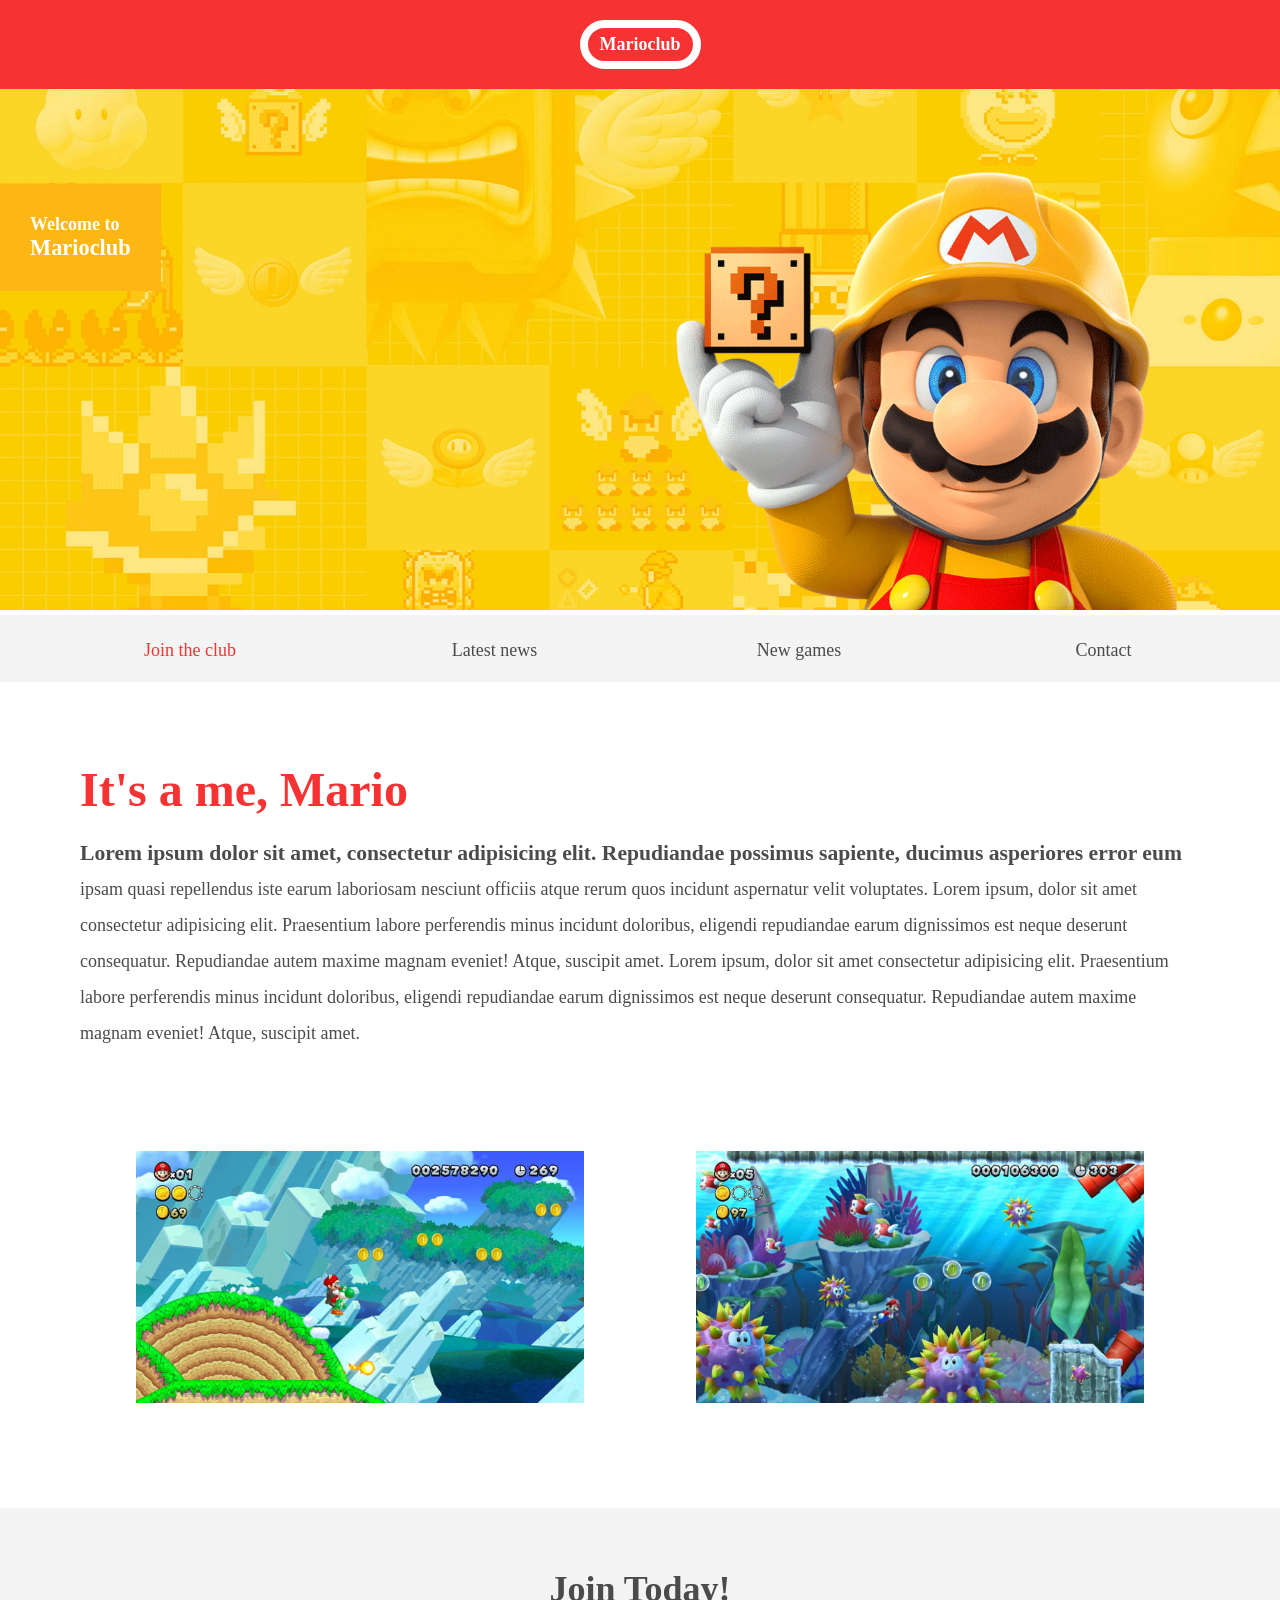
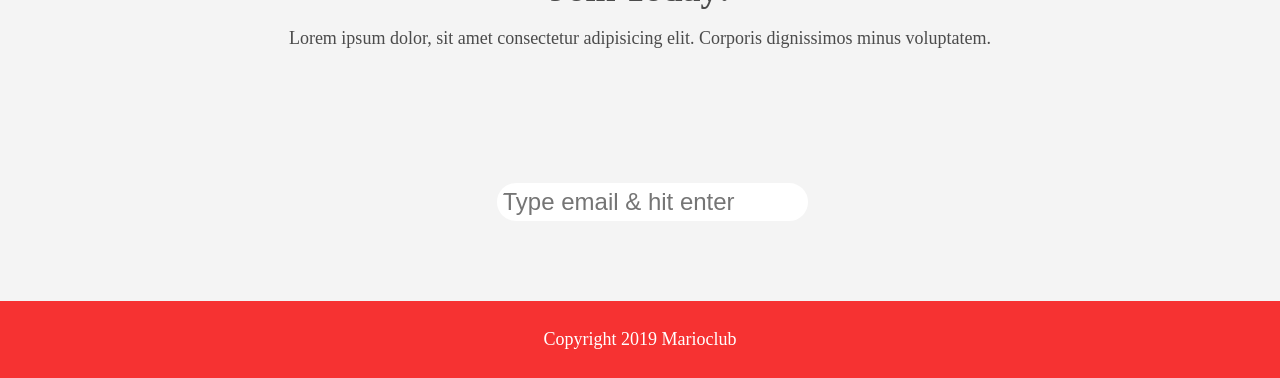
<file: index.html>
<!DOCTYPE html>
<html lang="en">

<head>
    <meta name="viewport" content="width=device-width, initial-scale=1.0">
    <!--- DONE Write the correct path to the favicon.ico inside the href attribute below --->
    <link rel="shortcut icon" href="/img/favicon.ico" type="image/x-icon">

    <!---  DONE Write the correct path to the favicon.ico inside the href attribute below --->
    <link rel="icon" href="/img/favicon.ico" type="image/x-icon">

    <!--- DONE Add a link to stylesheet --->
        <link rel="stylesheet" href="/CSS/style.css">
    <title>Marioclub</title>
</head>

<body>
    <header>
        <!--- DONE Convert h1 tag into a clickable link that opens the landingpage - index.html --->
        <a href="index.html"><h1>Marioclub</h1></a>
    </header>
    <section class="banner">
        <!--- DONE Add a image tag that displays banner.jpg and add an alt attribute with following text "marioclub welcome banner"  --->
        <img src="/img/banner.jpg" alt="marioclub welcome banner">
        <div class="welcome">
            <h2>Welcome to <br><span>Marioclub</span></h2>
        </div>
    </section>
    <nav class="main-nav">
        <ul>
            <!--- Add a link around the <li>Join the club</li> tag that refers to index.html and inside the link tag add a class attribute named "join" --->
            <li><a href="index.html" class="join">Join the club</a></li>
            <!--- Add a link tag around the <li>Latest news</li> tag that refers to news.html --->
            <li><a href="news.html">Latest news</a></li>
            <!--- Add a link tag around the <li>New games</li> tag that refers to games.html --->
            <li><a href="games.html">New games</a></li>
            <!--- Add a link tag around the <li>Contact</li> tag that refers to contact.html --->
            <li><a href="contact.html">Contact</a></li>
        </ul>
    </nav>
    <main>
        <article>
            <h2>It's a me, Mario</h2>
            <p>Lorem ipsum dolor sit amet, consectetur adipisicing elit. Repudiandae possimus sapiente, ducimus asperiores error eum ipsam quasi repellendus iste earum laboriosam nesciunt officiis atque rerum quos incidunt aspernatur velit voluptates. Lorem ipsum, dolor sit amet consectetur adipisicing elit. Praesentium labore perferendis minus incidunt doloribus, eligendi repudiandae earum dignissimos est neque deserunt consequatur. Repudiandae autem maxime magnam eveniet! Atque, suscipit amet. Lorem ipsum, dolor sit amet consectetur adipisicing elit. Praesentium labore perferendis minus incidunt doloribus, eligendi repudiandae earum dignissimos est neque deserunt consequatur. Repudiandae autem maxime magnam eveniet! Atque, suscipit amet.</p>
        </article>
        <ul class="images">
            <!--- Add an image tag inside <li> tag that displays image "thumb-1.jpg" and add an alt attribute with following text "mario thumbnail 1 --->
            <li><img src="/img/thumb-1.JPG" alt="mario thumbnail 1"></li>
            <!--- Add an image tag inside <li> tag that displays image "thumb-2.jpg" and add an alt attribute with following text "mario thumbnail 2 --->
            <li><img src="/img/thumb-2.jpg" alt="mario thumbnail 2"></li>
        </ul>
    </main>
    <section class="join">
        <h2>Join Today!</h2>
        <p>Lorem ipsum dolor, sit amet consectetur adipisicing elit. Corporis dignissimos minus voluptatem.</p>
        <form>
            <input type="email" name="email" placeholder="Type email & hit enter" required>
        </form>
    </section>
    <footer>
        <p class="copyright">Copyright 2019 Marioclub</p>
    </footer>
</body>

</html>
</file>
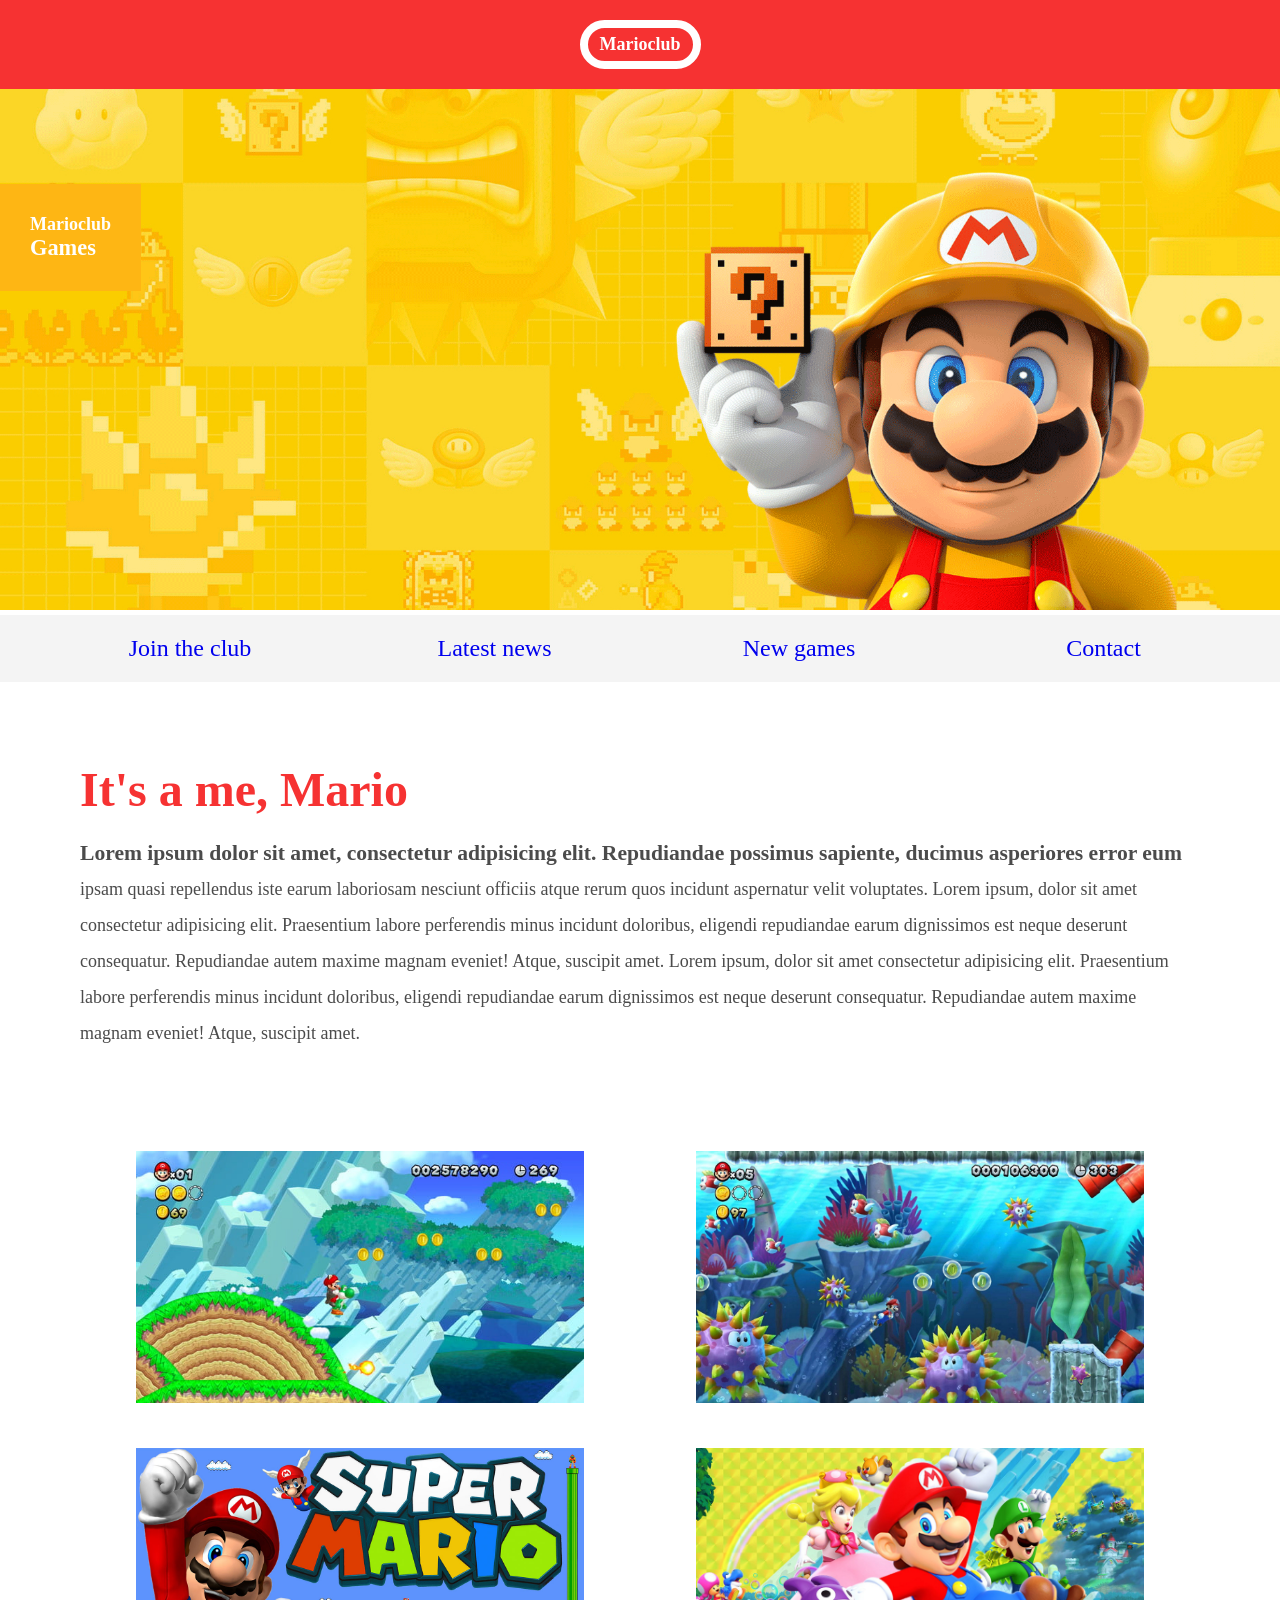
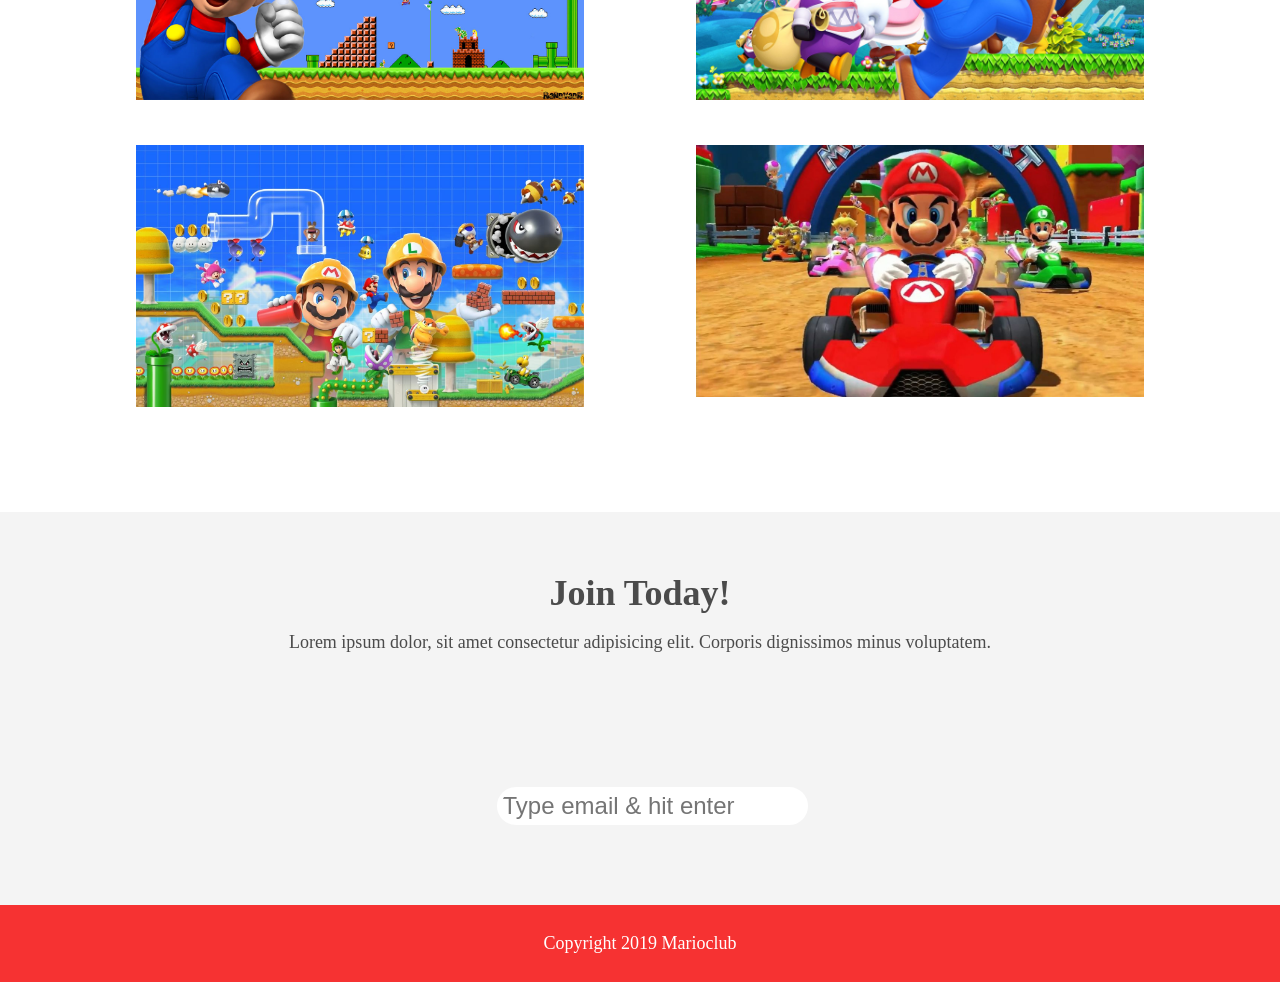
<file: games.html>
<!DOCTYPE html>
<html lang="en">

<head>
    <meta name="viewport" content="width=device-width, initial-scale=1.0">
    <!--- Write the correct path to the favicon.ico inside the href attribute below --->
    <link rel="shortcut icon" href="img/favicon.ico" type="image/x-icon">

    <!--- Write the correct path to the favicon.ico inside the href attribute below --->
    <link rel="icon" href="img/favicon.ico" type="image/x-icon">

    <!--- Add a link to stylesheet --->
    <link rel="stylesheet" href="CSS/style.css">
    <title>Marioclub Games</title>
</head>

<body>
    <header>
        <!--- Convert h1 tag into a clickable link that opens the landingpage - index.html --->
        <a href="index.html"><h1>Marioclub</h1></a>
    </header>
    <section class="banner">
        <!--- Add a image tag that displays banner.jpg and add an alt-attribute with following text "marioclub welcome banner"  --->

        <img src="img/banner.jpg" alt="marioclub welcome banner">

        <div class="welcome">
            <h2>Marioclub<br><span>Games</span></h2>
        </div>
    </section>
    <nav class="main-nav">
        <ul>
            <!--- Add a link around the <li>Join the club</li> tag that refers to index.html --->
            <a href="index.html"><li>Join the club</li></a>
            <!--- Add a link tag around the <li>Lastest news</li> tag that refers to news.html --->
            <a href="news.html"><li>Latest news</li></a>
            <!--- Add a link tag around the <li>New games</li> tag that refers to games.html and inside the link tag add a class attribute named "join" --->
            <a href="games.html"><li>New games</li></a>
            <!--- Add a link tag around the <li>Contact</li> tag that refers to contact.html  --->
            <a href="contact.html"><li>Contact</li></a>
        </ul>
    </nav>
    <main>
        <article>
            <h2>It's a me, Mario</h2>
            <p>Lorem ipsum dolor sit amet, consectetur adipisicing elit. Repudiandae possimus sapiente, ducimus asperiores error eum ipsam quasi repellendus iste earum laboriosam nesciunt officiis atque rerum quos incidunt aspernatur velit voluptates. Lorem ipsum, dolor sit amet consectetur adipisicing elit. Praesentium labore perferendis minus incidunt doloribus, eligendi repudiandae earum dignissimos est neque deserunt consequatur. Repudiandae autem maxime magnam eveniet! Atque, suscipit amet. Lorem ipsum, dolor sit amet consectetur adipisicing elit. Praesentium labore perferendis minus incidunt doloribus, eligendi repudiandae earum dignissimos est neque deserunt consequatur. Repudiandae autem maxime magnam eveniet! Atque, suscipit amet.</p>
        </article>
        <ul class="images">
            <li class="coverimage">
                <!--- Add an image tag inside <li> tag that displays image "thumb-1.jpg" and add an alt-attribute with following text "mario thumbnail 1 --->
                    <img src="img/thumb-1.JPG" alt="mario thumbnail 1">
            </li>
            <li class="coverimage">
                <!--- Add an image tag inside <li> tag that displays image "thumb-2.jpg" and add an alt-attribute with following text "mario thumbnail 2 --->
                    <img src="img/thumb-2.jpg" alt="mario thumbnail 2">
            </li>
            <li class="coverimage">
                <!--- Add an image tag inside <li> tag that displays image "thumb-3.jpg" and add an alt-attribute with following text "mario thumbnail 3 --->
                    <img src="img/thumb-3.jpg" alt="mario thumbnail 3">
            </li>
            <li class="coverimage">
                <!--- Add an image tag inside <li> tag that displays image "thumb-4.jpg" and add an alt-attribute with following text "mario thumbnail 4 --->
                    <img src="img/thumb-4.JPG" alt="mario thumbnail 4">
            </li>
            <li class="coverimage">
                <!--- Add an image tag inside <li> tag that displays image "thumb-5.jpg" and add an alt-attribute with following text "mario thumbnail 5 --->
                    <img src="img/thumb-5.jpg" alt="mario thumbnail 5">
            </li>
            <li class="coverimage">
                <!--- Add an image tag inside <li> tag that displays image "thumb-6.jpg" and add an alt-attribute with following text "mario thumbnail 6 --->
                    <img src="img/thumb-6.jpg" alt="mario thumbnail 6">
            </li>
        </ul>
    </main>
    <section class="join">
        <h2>Join Today!</h2>
        <p>Lorem ipsum dolor, sit amet consectetur adipisicing elit. Corporis dignissimos minus voluptatem.</p>
        <form>
            <input type="email" name="email" placeholder="Type email & hit enter" required>
        </form>
    </section>
    <footer>
        <p class="copyright">Copyright 2019 Marioclub</p>
    </footer>
</body>

</html>
</file>
<file: CSS/style.css>
body, ul, li, h1, h2, a{
  
  /* Insert a margin property and set it's value to 0 */
  margin: 0;
  /* Insert a padding property and set it's value to 0 */
  padding: 0;
  /* Insert a font-family property and set it's value to tahoma
  font-family: tahoma;
}
p{
  /* Insert a font-size property and set it's value to 18px */
  font-family:Tahoma;
  font-size: 18px;
}
header{
  background-color: #F63232;
  padding: 20px 0;
  text-align: center;
  position: fixed;
  width: 100%;
  top: 0;
  left: 0;
  z-index: 1;
}
header h1{
  /* Insert a color property and set it's value to white  */
  color: white;
  /* Insert a border property and set it's value to 8px solid white  */
  border: 8px solid white;
  /* Insert a display property and set it's value to inline-block  */
  display: inline-block;
  /* Insert a padding property and set it's value to 6px and 12px  */
  padding: 6px 12px;
  /* Insert a border-radius property and set it's value to 36px */
  border-radius: 36px;
}
.banner{
  position: relative;
}
.banner img{
  max-width: 100%;
}
.banner .welcome{
  background:#FEB614;
  color: white;
  padding: 30px;
  font-size: 60px;
  position: absolute;
  left: 0;
  top: 30%;
} 
.banner .welcome span{
  /* Insert a font-size property and set it's value to 1.4em */
  font-size: 1.4rem;
}
nav{
  background: #F4F4F4;
  padding: 20px;
  position: -webkit-sticky;
  position: sticky;
  top: 106px;
  z-index: 1;
}
nav ul{
  white-space: nowrap;
  max-width: 1200px;
  margin: 0 auto;
  text-align: center;
}
nav li{
  width: 25%;
  display: inline-block;
  font-size: 24px;
}
nav li a{
  text-decoration: none;
  color: #4B4B4B;
}
nav li a:hover{
  /* Insert a text-decoration property and set it's value to underline */
  text-decoration: underline;
}
nav li a.join{
  color: #F63232;
}
main{
  max-width: 100%;
  width: 1200px;
  margin: 80px auto;
  padding: 0 40px;
  -webkit-box-sizing: border-box;
  box-sizing: border-box;
}
article h2{
  /* Insert a color property and set it's value to #F63232  */
  color: #F63232;
  /* Insert a font-size property and set it's value to 48px */
  font-size: 48px;
}
article p{
  line-height: 2em;
  color: #4B4B4B;
}
article p::first-line{
  font-weight: bold;
  font-size: 1.2em;
}
.images{
  text-align: center;
  margin: 80px 0;
  white-space: nowrap;
}
.images li{
  display: inline-block;
  list-style-type: none;
  width: 40%;
  margin: 20px 5%;
  position: relative;
}
.images li:hover{
  top: -4px;
}
.images li img{
  max-width: 100%;
}
.images {
  display: -webkit-box;
  display: -ms-flexbox;
  display: flex;
  -ms-flex-wrap: wrap;
  flex-wrap: wrap;
}
.coverimage li {
  -webkit-box-flex: 1;
  -ms-flex: 0 0 50%;
  flex: 0 0 50%;
  margin: 5px;
  height: 100px;
}
section.join{
  background: #F4F4F4;
  text-align: center;
  padding: 60px 20px;
  color: #4B4B4B;
}
section.join h2{
  font-size: 36px;
}
form {
  /* Insert a padding-left property with following value: 1.5rem */
  /* Insert a pading-top property with following value: 6rem */
    padding-left: 1.5rem;
    padding-top: 6rem;
}
form input{
  /* Insert a margin property and set it's value to 20px and 0  */
  margin: 20px 0;
  /* Insert a padding property and set it's value to 10px and 20px */ 
  pad: 10px 20px;
  /* Insert a font-size property and set it's value to 24px */
  font-size: 24px;
  /* Insert a border-radius property and set it's value to 28px */
  border-radius: 28px; 
  /* Insert a border property and set it's value to 4px solid and white */
  border: 4px solid white;
}
form textarea{
  margin: 20px 0;
  padding: 10px 20px;
  font-size: 24px;
  border-radius: 28px;
  border: 4px solid black;
}
form input:focus{
  /* Insert a border property with following values: 4px dashed #4B4B4B */
  border: 4px dashed #4B4B4B;
  /* Insert a outline property with following values: none */
  outline: none;
}
form textarea:focus{
  border: 4px dashed #4B4B4B;
  outline: none;
}
form input:valid{
  border: 4px solid #71d300;
}
input[type="submit"] {
  /* Insert a width property with following value: 39rem */
  width: 39rem;
  /* Insert a background-color property with following value: red */
  background-color: red;
  /* Insert a font-size property with following value: xx-large */
  font-size: xx-large;
  /* Insert a color property with following value: ghostwhite */
    color: ghostwhite;
}
input[type="submit"]:focus {
    border: 4px dashed ghostwhite;
    outline: none
}
footer{
  background: #F63232;
  color: white;
  padding: 10px;
  text-align: center;
}

/* responsive styles */

@media screen and (max-width: 1400px){

  .banner .welcome{
    font-size: 40px;
  }

}

@media screen and (max-width: 960px){

  .banner .welcome{
    font-size: 28px;
  }
  nav li{
    font-size: 18px;
  }

}

@media screen and (max-width: 700px){

  .banner .welcome{
    font-size: 20px;
    position: relative;
    text-align: center;
  }
  .banner .welcome br{
    display: none;
  }
  .banner .welcome span{
    font-size: 1em;
  }
  nav li{
    font-size: 18px;
  }
  .images li{
    width: 100%;
    display: block;
    margin: 20px auto;
  }

}

@media screen and (max-width: 560px){

  .banner .welcome{
    font-size: 20px;
    position: relative;
    text-align: center;
  }
  .banner .welcome br{
    display: none;
  }
  .banner .welcome span{
    font-size: 1em;
  }
  nav li{
    display: block;
    width: 100%;
    margin: 12px 0;
  }
  article h2{
    font-size: 36px;
  }
  header, nav{
    position: relative;
    top: 0;
  }
  

}
</file>
